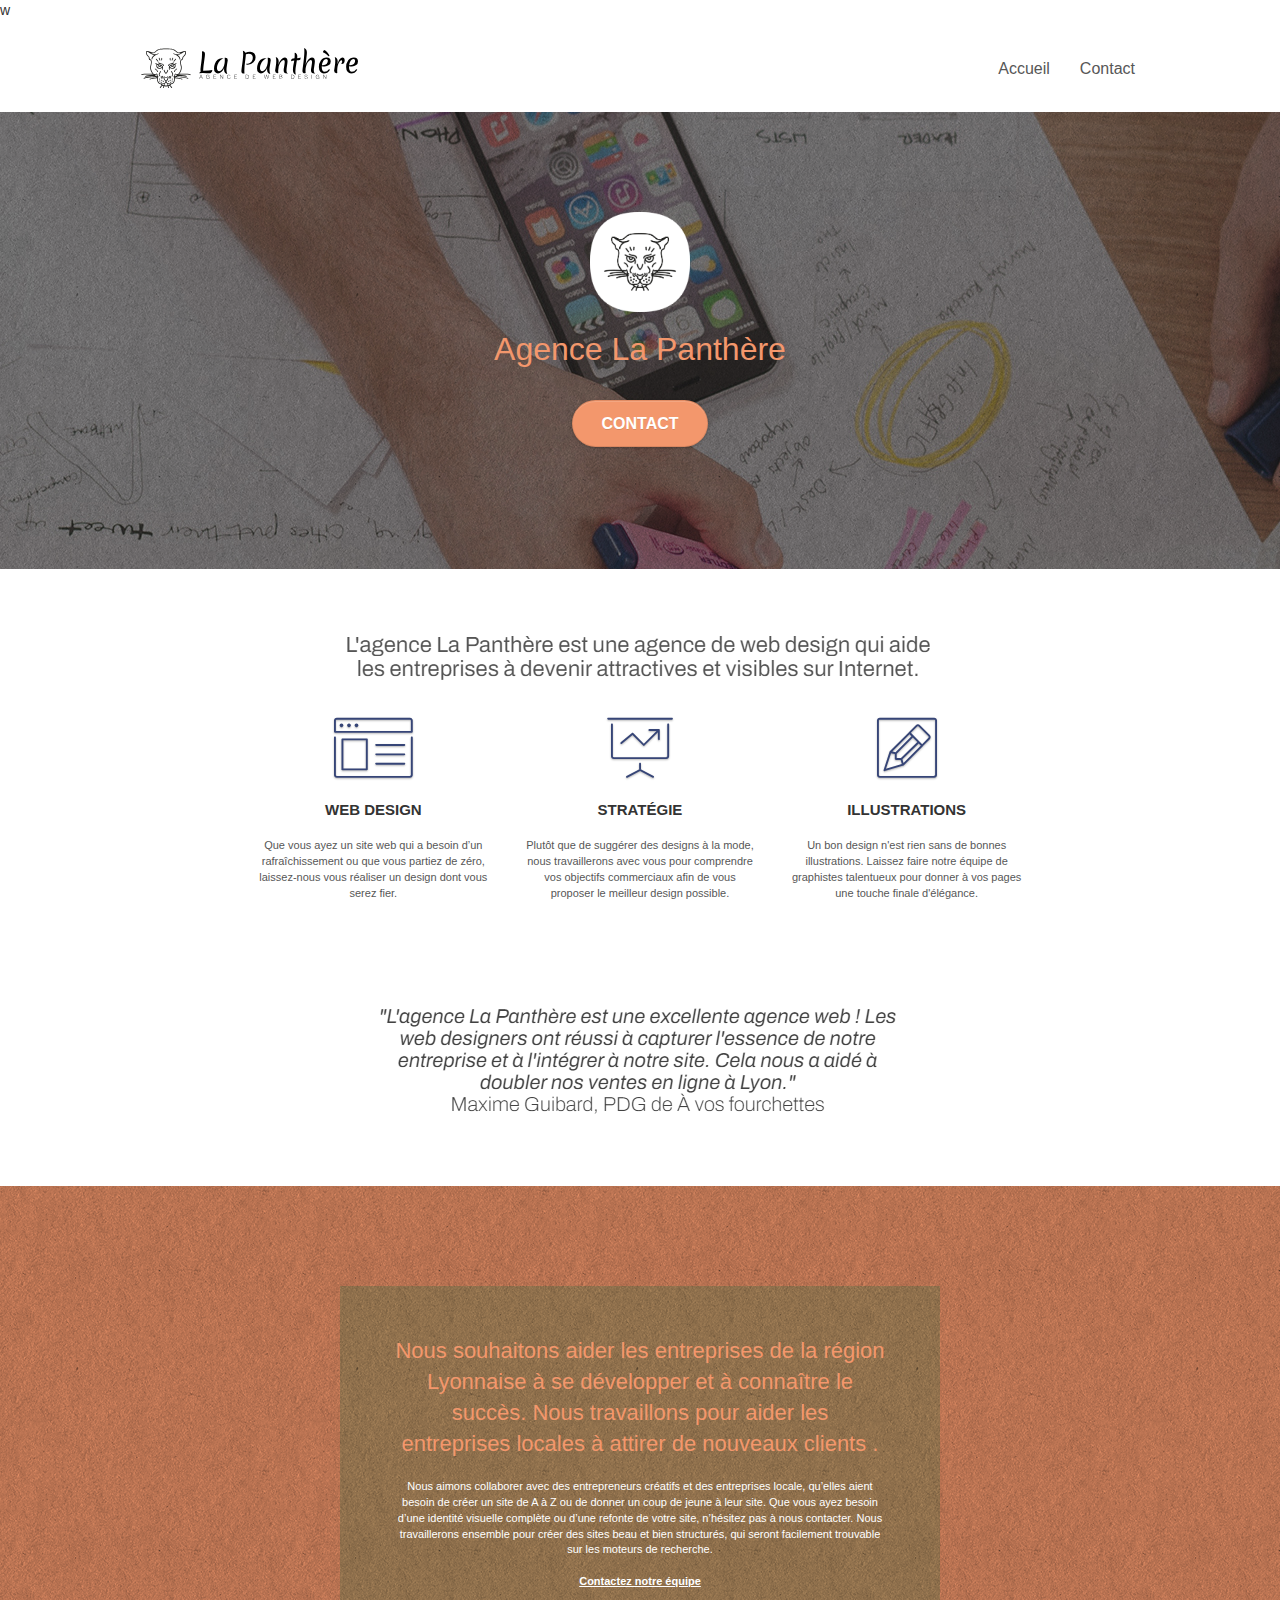
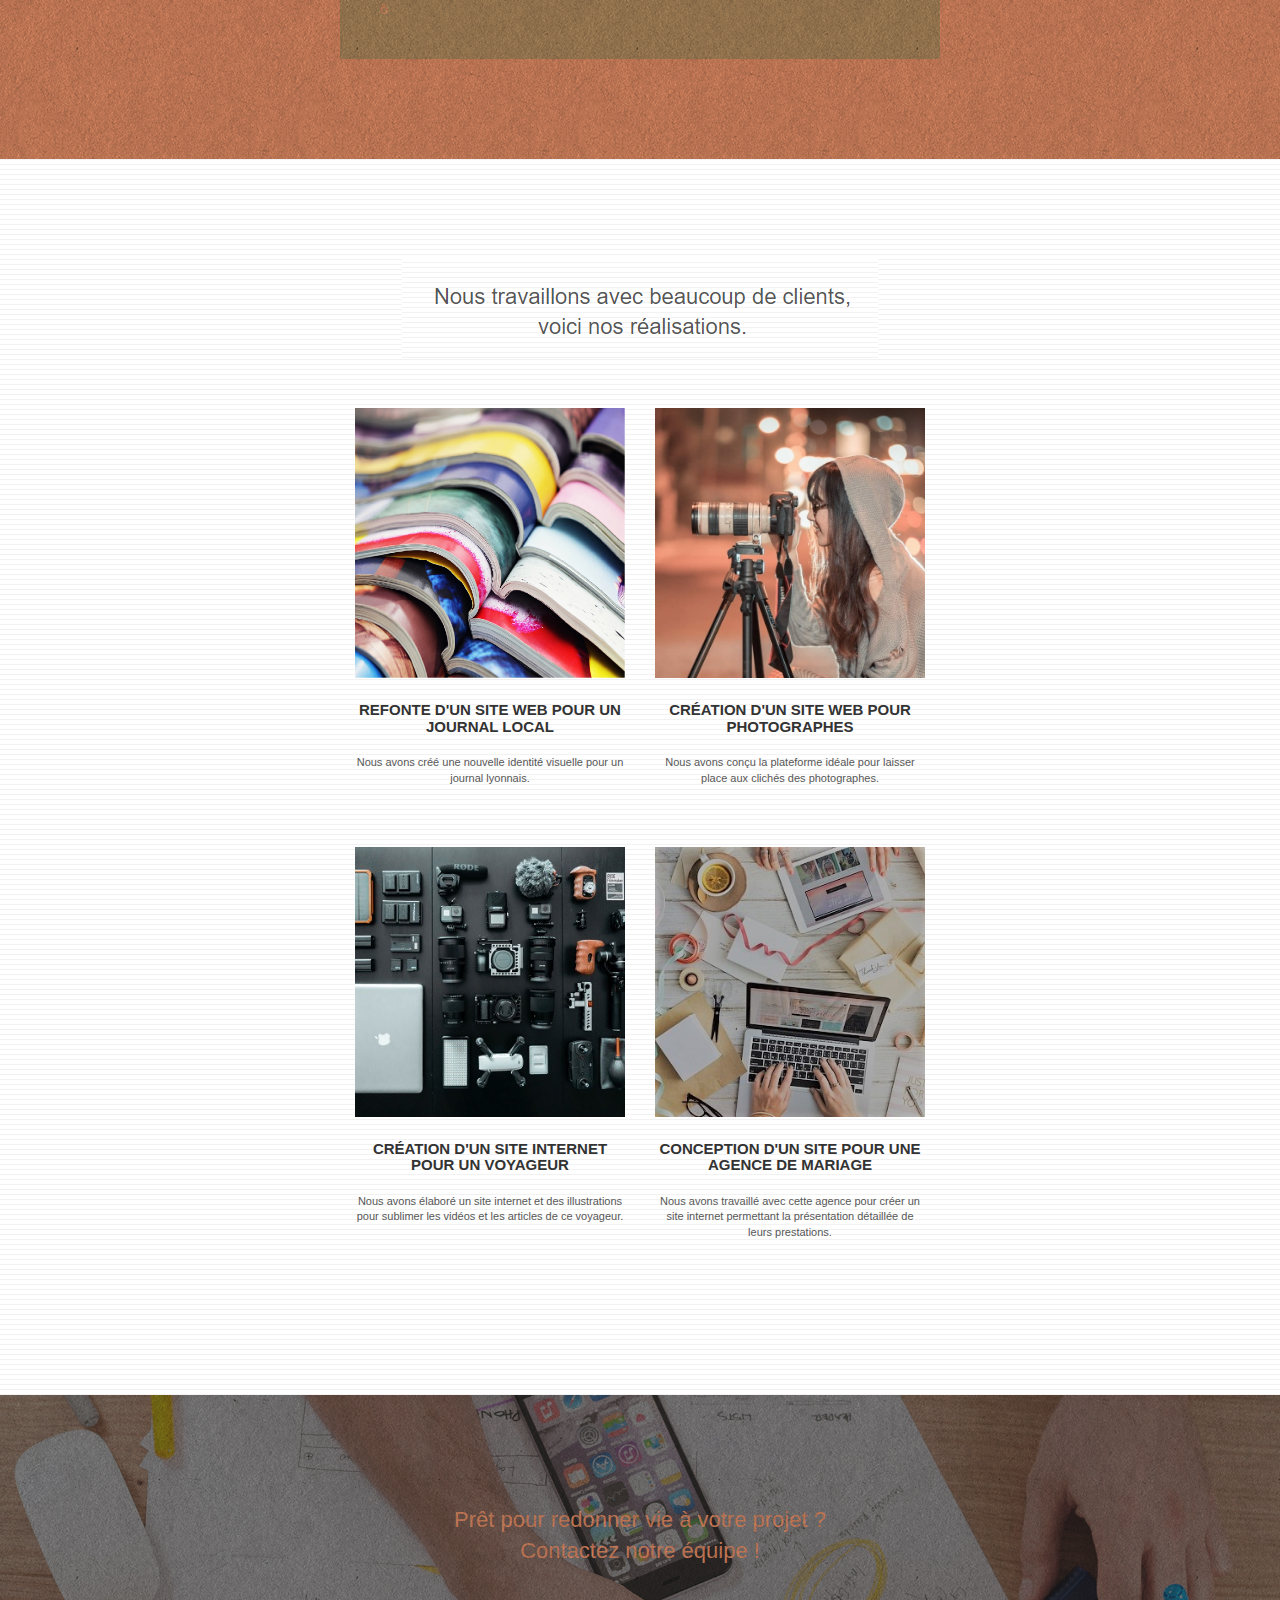
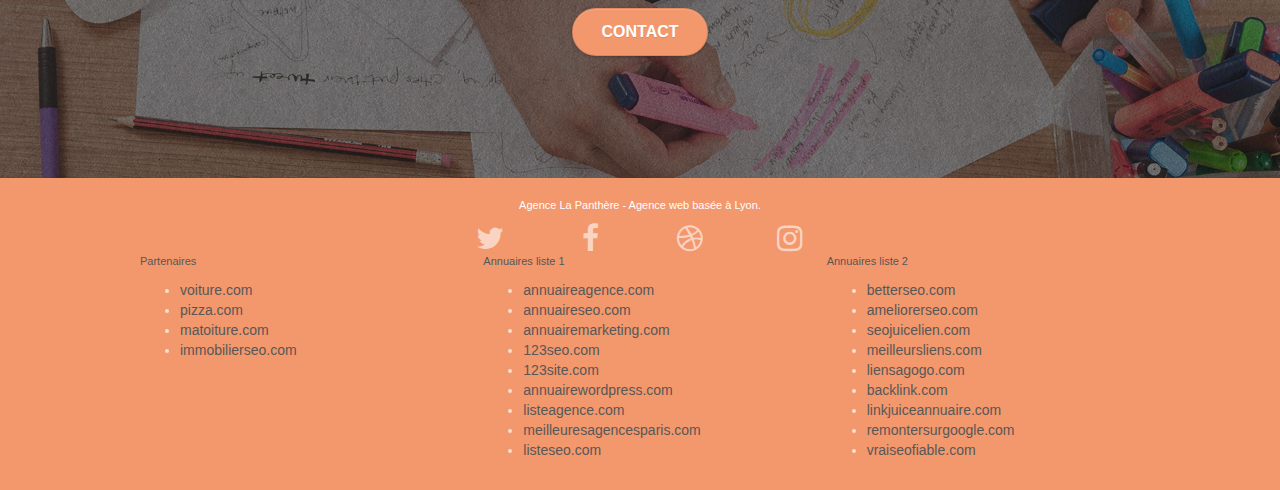
<file: Starting website 2/index.html>
<!doctype html>
<html lang="fr">
	<head>
		<meta charset="utf-8"/>
		<meta name="keywords" content="projet web,site web, site internet, agence web design Lyon, France"/>
		<meta name="description" content="L'agence de Web Design la panthère, basée sur Lyon saura vous accompagner pour tout vos projets de développement sur-mesure de votre site web ,forte de son expérience elle livre vos projet web dans des délais records et une qualitée inégalées en France"/>
		<meta name="viewport" content="width=device-width, initial-scale=1.0, viewport-fit=cover"/>
		<link rel="shortcut icon" type="image/png" href="favicon.jpg"/>
		
		<link rel="stylesheet" type="text/css" href="./css/bootstrap.css"/>
		<link rel="stylesheet" type="text/css" href="style.css"/>
		<link rel="stylesheet" type="text/css" href="./css/font-awesome.css"/>
		<link rel="stylesheet" type="text/css" href="./css/et-line.css"/>
		
		
		<script src="./js/jquery-2.1.0.js"></script>
		<script src="./js/bootstrap.js"></script>
		<script src="./js/blocs.js"></script>
		<script src="./js/jquery.touchSwipe.js" defer></script>w
		<script src="./js/gmaps.js"></script>

		<title>La Panthère - Agence Web Design Lyon</title>
		
	</head>

	<body class="page-container">
	<!-- Principal conteneur -->		

			<header class="bloc bgc-white l-bloc " id="bloc-0">
				<div class="container bloc-sm">
					<nav class="navbar row">

						<div class="navbar-header">
							<a class="navbar-brand" href="index.html"><img src="img/agence-la-panthere-monochrome.svg" alt="Image de fond du Logo de l'agence La Panthère, représentant un graphiste qui réalise un croquis avec un smartphone sur les documents" height="40" /></a>
							<button id="nav-toggle" type="button" class="ui-navbar-toggle navbar-toggle" data-toggle="collapse" data-target=".navbar-1">
								<span class="sr-only">Toggle navigation</span>
								<span class="icon-bar"></span>
								<span class="icon-bar"></span>
								<span class="icon-bar"></span>
							</button>
						</div>

						<div class="collapse navbar-collapse navbar-1 special-dropdown-nav">

							<ul class="site-navigation nav navbar-nav">
								<li>
									<a href="index.html">Accueil</a>
								</li>
								<li>
									<a href="contact.html">Contact</a>
								</li>
							</ul>

						</div>

					</nav>
				</div>
			</header>

			<!-- bloc-1-presentation -->
			<section class="bloc bgc-dark-slate-blue bg-banniere d-bloc bg-t-edge bloc-bg-texture texture-paper b-parallax" id="bloc-1-hero">
				<div class="container bloc-lg">
					<div class="row tight-width-whitespace">
						<div class="col-sm-12">
							<img src="img/logo.png" class="center-block image-resize-mode" width="100" alt="Agence La Panthère, agence web paris, création logo paris" />
							<h1 class="text-center hero-bloc-text tc-white ">
								Agence La Panthère
							</h1>
							<div class="text-center">
								<a href="contact.html" class="btn btn-lg btn-clean btn-rd cta-hero btn-atomic-tangerine" id="cta-hero">Contact</a>
							</div>
						</div>
					</div>
				</div>
			</section>
			<!-- bloc-1-presentation END -->

			<!-- bloc-2-services -->
			<section class="bloc bgc-white l-bloc" id="bloc-2-services">
				<div class="container bloc-md">
					<div class="row">
						<div class="col-sm-12 text-center">
							<img class="citation" src="img/title.png" alt="Un texte de présentation de l'agence la panthère" />
						</div>
					</div>
					<div class="row voffset-lg med-width-whitespace">
						<div class="col-sm-4">
							<div class="text-center">
								<span class="et-icon-browser sm-shadow icon-dark-slate-blue icons icon-lg"></span>
							</div>
							<h3 class="mg-md text-center">
								Web design
							</h3>
							<p class="text-center ">
								Que vous ayez un site web qui a besoin d&rsquo;un rafraîchissement ou que vous partiez de zéro, laissez-nous vous réaliser un design dont vous serez fier.
							</p>
						</div>
						<div class="col-sm-4">
							<div class="text-center">
								<span class="et-icon-presentation sm-shadow icon-dark-slate-blue icons icon-lg"></span>
							</div>
							<h3 class="mg-md text-center">
								Stratégie
							</h3>
							<p class="text-center ">
								Plutôt que de suggérer des designs à la mode, nous travaillerons avec vous pour comprendre vos objectifs commerciaux afin de vous proposer le meilleur design possible.<br>
							</p>
						</div>
						<div class="col-sm-4">
							<div class="text-center">
								<span class="et-icon-edit sm-shadow icon-dark-slate-blue icons icon-lg"></span>
							</div>
							<h3 class="mg-md text-center">
								Illustrations
							</h3>
							<p class="text-center ">
								Un bon design n'est rien sans de bonnes illustrations. Laissez faire notre équipe de graphistes talentueux pour donner à vos pages une touche finale d'élégance.
							</p>
						</div>
					</div>
					<div class="row voffset-lg voffset">
						<div class="col-xs-12 col-md-8 col-md-offset-2 text-center">
							<img class="citation" src="img/citation.png" alt="Citation de satisfaction du PDG de l'entreprise a vos fourchettes a propos de L'agence La Panthère " />

						</div>
					</div>
				</div>
			</section>
			<!-- bloc-2-services END -->

			<!-- bloc-3-what-i-do -->
			<section class="bloc tc-white bgc-atomic-tangerine bg-presentation d-bloc bloc-bg-texture texture-paper b-parallax" id="bloc-3-what-i-do">
				<div class="container bloc-lg">
					<div class="row tight-width-whitespace black-background">
						<div class="col-sm-12">
							<h2 class="mg-md text-center tc-white">
								Nous souhaitons aider les entreprises de la région Lyonnaise à se développer et à connaître le succès. Nous travaillons pour aider les entreprises locales à attirer de nouveaux clients .<br>
							</h2>
							<p class="text-center white">
								Nous aimons collaborer avec des entrepreneurs créatifs et des entreprises locale, qu’elles aient besoin de créer un site de A à Z ou de donner un coup de jeune à leur site. Que vous ayez besoin d’une identité visuelle complète ou d’une refonte de votre site, n’hésitez pas à nous contacter. Nous travaillerons ensemble pour créer des sites beau et bien structurés, qui seront facilement trouvable sur les moteurs de recherche. <br><br><a class="ltc-white bold-link" href="contact.html">Contactez notre équipe</a><br>
							</p>
						</div>6
					</div>
				</div>
			</section>
			<!-- bloc-3-what-i-do END -->

			<!-- bloc-4-portfolio -->
			<section class="bloc bgc-white bg-lines-h2-bg bg-repeat l-bloc" id="bloc-4-portfolio">
				<div class="container bloc-lg">
					<div class="row">
						<div class="col-sm-12 text-center">
							<img class="citation" src="img/title2.png" alt="Une texte d'introduction aux présentations des réalisations de l'agence La panthère" />
						</div>
					</div>
					<div class="row tight-width-whitespace portfolio-row">
						<div class="col-sm-6">
							<a href="#" data-lightbox="img/1.jpg" data-gallery-id="gallery-1" data-caption="Refonte d'un site web pour un journal local" data-frame="snapshot-lb"><img src="img/1.jpg" alt="paris web design logo agence web meilleure agence et refonte site web journal" class="img-responsive portfolio-thumb" /></a>
							<h3 class="mg-md text-center">Refonte d'un site web pour un journal local</h3>
							<p class="text-center">Nous avons créé une nouvelle identité visuelle pour un journal lyonnais.</p>
						</div>
						<div class="col-sm-6">
							<a href="#" data-lightbox="img/2.jpg" data-gallery-id="gallery-1" data-caption="Création d'un site web pour photographes" data-frame="snapshot-lb"><img src="img/2.jpg" class="img-responsive portfolio-thumb" alt="paris web design logo agence web meilleure agence, Création d'un site web pour photographes" /></a>
							<h3 class="mg-md text-center">
								Création d'un site web pour photographes
							</h3>
							<p class="text-center">
								Nous avons conçu la plateforme idéale pour laisser place aux clichés des photographes.
							</p>
						</div>
					</div>
					<div class="row tight-width-whitespace portfolio-row">
						<div class="col-sm-6">
							<a href="#" data-lightbox="img/3.jpg" data-gallery-id="gallery-1" data-caption="Création d'un site internet pour un voyageur" data-frame="snapshot-lb"><img src="img/3.jpg" class="img-responsive portfolio-thumb" alt="paris web design logo agence web meilleure agence, Création d'un site web pour voyageur"/></a>
							<h3 class="mg-md text-center">
								Création d'un site internet pour un voyageur
							</h3>
							<p class="text-center">
								Nous avons élaboré un site internet et des illustrations pour sublimer les vidéos et les articles de ce voyageur.
							</p>
						</div>
						<div class="col-sm-6">
							<a href="#" data-lightbox="img/4.jpg" data-gallery-id="gallery-1" data-caption="Conception d'un site pour une agence de mariage" data-frame="snapshot-lb"><img src="img/4.jpg" class="img-responsive portfolio-thumb" alt="paris web design logo agence web meilleure agence, Création d'un site web pour agence de mariage" /></a>
							<h3 class="mg-md text-center">
								Conception d'un site pour une agence de mariage
							</h3>
							<p class="text-center">
								Nous avons travaillé avec cette agence pour créer un site internet permettant la présentation détaillée de leurs prestations.
							</p>
						</div>
					</div>
				</div>
			</section>
			<!-- bloc-4-portfolio END -->

			<!-- bloc-5-cta -->
			<section class="bloc bgc-dark-slate-blue bg-banniere d-bloc bloc-bg-texture texture-paper" id="bloc-5-cta">
				<div class="container bloc-lg">
					<div class="row">
						<h2 class="mg-md text-center tc-white">
							Prêt pour redonner vie à votre projet ?<br>Contactez notre équipe !
						</h2>
						<div class="col-sm-12 text-center">
							<a href="contact.html" class="btn btn-atomic-tangerine btn-clean btn-rd btn-lg cta-hero">Contact</a>
						</div>
					</div>
				</div>
			</section>
			<!-- bloc-5-cta END -->

			<!-- Footer - bloc-8 -->
			<footer class="bloc bgc-atomic-tangerine d-bloc" id="bloc-8">
				<div class="container bloc-sm">
					<div class="row">
						<div class="col-sm-12">
							<p class="text-center white">
								Agence La Panthère - Agence web basée à Lyon.
							</p>
							<div class="row row-no-gutters social">
								<div class="col-sm-3">
									<div class="text-center">
										<a class="social" href="https://twitter.com/agence-la-panthere"><span class="fa fa-twitter icon-md"></span></a>
									</div>
								</div>
								<div class="col-sm-3">
									<div class="text-center">
										<a class="social" href="https://fr-fr.facebook.com/login.php/agence-la-panthere"><span class="fa fa-facebook icon-md"></span></a>
									</div>
								</div>
								<div class="col-sm-3">
									<div class="text-center">
										<a class="social" href="https://dribbble.com/agence-la-panthere"><span class="fa fa-dribbble icon-md"></span></a>
									</div>
								</div>
								<div class="col-sm-3">
									<div class="text-center">
										<a class="social" href="https://www.instagram.com/agence-la-panthere"><span class="fa fa-instagram icon-md"></span></a>
									</div>
								</div>
							</div>
							<div class="row">
								<div class="col-sm-4">
									<p>
										Partenaires
									</p>
										<ul>
											<li><a href="voiture.com">voiture.com</a></li>
											<li><a href="pizza.com">pizza.com</a></li>
											<li><a href="matoiture.com">matoiture.com</a></li>
											<li><a href="immobilierseo.com">immobilierseo.com</a></li>
										</ul>		
								</div>
								<div class="col-sm-4">
									<p>
										Annuaires liste 1
									</p>
									<ul>
										<li><a href="annuaireagence.com">annuaireagence.com</a></li>
										<li><a href="annuaireseo.com">annuaireseo.com</a></li>
										<li><a href="annuairemarketing.com">annuairemarketing.com</a></li>
										<li><a href="123seoture.com">123seo.com</a></li>
										<li><a href="123site.com">123site.com</a></li>
										<li><a href="annuairewordpress.com">annuairewordpress.com</a></li>
										<li><a href="listeagence.com">listeagence.com</a></li>
										<li><a href="meilleuresagencesparis.com">meilleuresagencesparis.com</a></li>
										<li><a href="listeseo.com">listeseo.com</a></li>
									</ul>
								</div>
								<div class="col-sm-4">
									<p>
										Annuaires liste 2
									</p>
									<ul>
										<li><a href="betterseo.com">betterseo.com</a></li>
										<li><a href="ameliorerseo.com">ameliorerseo.com</a></li>
										<li><a href="seojuicelien.com">seojuicelien.com</a></li>
										<li><a href="meilleursliens.com">meilleursliens.com</a></li>
										<li><a href="liensagogo.com">liensagogo.com</a></li>
										<li><a href="backlink.com">backlink.com</a></li>
										<li><a href="linkjuiceannuaire.com">linkjuiceannuaire.com</a></li>
										<li><a href="remontersurgoogle.com">remontersurgoogle.com</a></li>
										<li><a href="vraiseofiable.com">vraiseofiable.com</a></li>
									</ul>
								</div>
							</div>
						</div>
					</div>
				</div>
			</footer>
		<!-- Footer - bloc-8 END -->
	</body>
</html>
</file>
<file: Starting website 2/style.css>
body {
    margin: 0;
    padding: 0;
    background: #FFF;
    overflow-x: hidden;
    -webkit-font-smoothing: antialiased;
    -moz-osx-font-smoothing: grayscale;
}

a,
button {
    transition: all .3s ease-in-out;/**/
    outline: none!important;
}

a:hover {
    text-decoration: none;
    cursor: pointer;
}

#page-loading-blocs-notifaction {
    position: fixed;
    top: 0;
    bottom: 0;
    width: 100%;
    z-index: 100000;
    background: #FFFFFF url("img/pageload-spinner.gif") no-repeat center center; /**/
}

.bloc {
    width: 100%;
    clear: both;
    background: 50% 50% no-repeat;
    padding: 0 50px;
    -webkit-background-size: cover;
    -moz-background-size: cover;
    -o-background-size: cover;
    background-size: cover;
    position: relative;
}

.bloc .container {
    padding-left: 0;
    padding-right: 0;
}

.bloc-lg {
    padding: 100px 50px;
}

.bloc-md {
    padding: 50px;
}

.bloc-sm {
    padding: 20px 50px;
}

.bg-center,/**/
.bg-l-edge,
.bg-r-edge,
.bg-t-edge,
.bg-b-edge,
.bg-tl-edge,
.bg-bl-edge,
.bg-tr-edge,
.bg-br-edge,
.bg-repeat {
    -webkit-background-size: auto!important;
    -moz-background-size: auto!important;
    -o-background-size: auto!important;
    background-size: auto!important;
}

.bg-repeat {
    background: repeat;
}

.bg-t-edge {
    background: top no-repeat;
}

.bloc-bg-texture::before {
    content: "";
    background-size: 2px 2px;
    position: absolute;
    top: 0;
    bottom: 0;
    left: 0;
    right: 0;
}

.texture-paper::before {
    background: url("img/texture-paper.png");/**/
    background-size: 280px 280px;
}

.b-parallax {
    background-attachment: fixed;
}

.d-bloc {
    color: rgba(255, 255, 255, .7);
}

.d-bloc button:hover {
    color: rgba(255, 255, 255, .9);
}

.d-bloc .icon-round,/**/
.d-bloc .icon-square,
.d-bloc .icon-rounded,
.d-bloc .icon-semi-rounded-a,
.d-bloc .icon-semi-rounded-b {
    border-color: rgba(255, 255, 255, .9);
}

.d-bloc .divider-h span {
    border-color: rgba(255, 255, 255, .2);
}

.d-bloc .a-btn,/**/
.d-bloc .navbar a,
.d-bloc .navbar-brand,
.d-bloc a .icon-sm,
.d-bloc a .icon-md,
.d-bloc a .icon-lg,
.d-bloc a .icon-xl,
.d-bloc h1 a,
.d-bloc h2 a,
.d-bloc h3 a,
.d-bloc h4 a,
.d-bloc h5 a,
.d-bloc h6 a,
.d-bloc p a {
    color: rgba(255, 255, 255, .6);
}

.d-bloc .a-btn:hover,
.d-bloc .navbar a:hover,
.d-bloc .navbar-brand:hover,
.d-bloc a:hover .icon-sm,
.d-bloc a:hover .icon-md,
.d-bloc a:hover .icon-lg,
.d-bloc a:hover .icon-xl,
.d-bloc h1 a:hover,
.d-bloc h2 a:hover,
.d-bloc h3 a:hover,
.d-bloc h4 a:hover,
.d-bloc h5 a:hover,
.d-bloc h6 a:hover,
.d-bloc p a:hover {
    color: rgba(255, 255, 255, 1);
}

.d-bloc .navbar-toggle .icon-bar {
    background: rgba(255, 255, 255, 1);
}

.d-bloc .btn-wire,
.d-bloc .btn-wire:hover {
    color: rgba(255, 255, 255, 1);
    border-color: rgba(255, 255, 255, 1);
}

.d-bloc .panel {
    color: rgba(0, 0, 0, .5);
}

.d-bloc .panel button:hover {
    color: rgba(0, 0, 0, .7);
}

.d-bloc .panel icon {
    border-color: rgba(0, 0, 0, .7);
}

.d-bloc .panel .divider-h span {
    border-color: rgba(0, 0, 0, .1);
}

.d-bloc .panel .a-btn {
    color: rgba(0, 0, 0, .6);
}

.d-bloc .panel .a-btn:hover {
    color: rgba(0, 0, 0, 1);
}

.d-bloc .panel .btn-wire,
.d-bloc .panel .btn-wire:hover {
    color: rgba(0, 0, 0, .7);
    border-color: rgba(0, 0, 0, .3);
}

.d-bloc .panel,
.l-bloc {
    color: rgba(0, 0, 0, .5);
}

.d-bloc .panel button:hover,
.l-bloc button:hover {
    color: rgba(0, 0, 0, .7);
}

.l-bloc .icon-round,
.l-bloc .icon-square,
.l-bloc .icon-rounded,
.l-bloc .icon-semi-rounded-a,
.l-bloc .icon-semi-rounded-b {
    border-color: rgba(0, 0, 0, .7);
}

.d-bloc .panel .divider-h span,
.l-bloc .divider-h span {
    border-color: rgba(0, 0, 0, .1);
}

.d-bloc .panel .a-btn,
.l-bloc .a-btn,
.l-bloc .navbar a,
.l-bloc .navbar-brand,
.l-bloc a .icon-sm,
.l-bloc a .icon-md,
.l-bloc a .icon-lg,
.l-bloc a .icon-xl,
.l-bloc h1 a,
.l-bloc h2 a,
.l-bloc h3 a,
.l-bloc h4 a,
.l-bloc h5 a,
.l-bloc h6 a,
.l-bloc p a {
    color: rgba(0, 0, 0, .6);
}

.d-bloc .panel .a-btn:hover,
.l-bloc .a-btn:hover,
.l-bloc .navbar a:hover,
.l-bloc .navbar-brand:hover,
.l-bloc a:hover .icon-sm,
.l-bloc a:hover .icon-md,
.l-bloc a:hover .icon-lg,
.l-bloc a:hover .icon-xl,
.l-bloc h1 a:hover,
.l-bloc h2 a:hover,
.l-bloc h3 a:hover,
.l-bloc h4 a:hover,
.l-bloc h5 a:hover,
.l-bloc h6 a:hover,
.l-bloc p a:hover {
    color: rgba(0, 0, 0, 1);
}

.l-bloc .navbar-toggle .icon-bar {
    color: rgba(0, 0, 0, .6);
}

.d-bloc .panel .btn-wire,
.d-bloc .panel .btn-wire:hover,
.l-bloc .btn-wire,
.l-bloc .btn-wire:hover {
    color: rgba(0, 0, 0, .7);
    border-color: rgba(0, 0, 0, .3);
}

.voffset {
    margin-top: 30px;
}

.voffset-lg {
    margin-top: 80px;
}

.row-no-gutters {
    margin-right: 0;
    margin-left: 0;
}

.row.row-no-gutters > [class^="col-"],
.row.row-no-gutters > [class*=" col-"] {
    padding-right: 0;
    padding-left: 0;
}

#bloc-1-hero h1 {
    font-size: 32px;
}

.navbar {
    margin-bottom: 0;
    z-index: 1;
}

.navbar-brand {
    height: auto;
    padding: 3px 15px;
    font-size: 25px;
    font-weight: normal;
    font-weight: 600;
    line-height: 44px;
}

.navbar-brand img {
    max-height: 200px;
    margin: 0 5px 0 0;
    display: inline;
}

.navbar-brand img[src$=svg] {
    min-width: 100px;
}

.nav-center .navbar-brand img {
    margin: 0;
}

.navbar .nav {
    padding-top: 2px;
    margin-right: -16px;
    float: right;
    z-index: 1;
}

.nav > li {
    float: left;
    margin-top: 4px;
    font-size: 16px;
}

.navbar-nav .open .dropdown-menu > li > a {
    text-align: inherit;
}

.nav > li a:hover,
.nav > li a:focus {
    background: transparent;
}

.navbar-toggle {
    margin: 10px 10px 0 0;
    border: 0px;
}

.navbar-toggle:hover {
    background: transparent!important;
}

.navbar-toggle .icon-bar {
    background-color: rgba(0, 0, 0, .5);
    width: 26px;
}

.nav-invert .navbar .nav {
    float: left;
}

.nav-invert .navbar-header,
.nav-invert .navbar-brand {
    float: right;
    position: relative;
    z-index: 2;
}

@media (min-width: 768px) {
    .site-navigation {
        position: absolute;
        top: 50%;
        right: 20px;
        transform: translate(0, -50%);
        -webkit-transform: translateY(-50%);
    }
    .nav > li .dropdown-menu a,
    .nav > li .dropdown-menu a:hover {
        color: #484848;
    }
    .nav-invert .site-navigation {
        left: 0;
        right: 0;
    }
    .nav-center {
        text-align: center;
    }
    .nav-center .navbar-header {
        width: 100%;
    }
    .nav-center .navbar-header,
    .nav-center .navbar-brand,
    .nav-center .nav > li {
        float: none;
        display: inline-block;
    }
    .nav-center .site-navigation {
        position: relative;
        width: 100%;
        right: 0;
        margin-right: 0px;
        margin-top: 20px;
    }
    .nav-center.mini-nav .navbar-toggle {
        float: none;
        margin: 10px auto 0;
    }
}

.nav > li > .dropdown a {
    background: none!important;
    display: block;
    padding: 14px 15px;
}

nav .caret {
    margin: 0 5px;
}

.dropdown-menu .dropdown-menu {
    top: -8px;
    left: 100%;
}

.dropdown-menu .dropmenu-flow-right {
    top: 100%;
    left: 0;
    margin-left: -1px;
    border-top-left-radius: 0;
    border-top-right-radius: 0;
}

.dropdown-menu .dropdown span {
    border: 4px solid black;
    border-top-color: transparent;
    border-right-color: transparent;
    border-bottom-color: transparent;
    margin: 6px -5px 0 0!important;
    float: right;
}

.mg-md {
    margin-top: 10px;
    margin-bottom: 20px;
}

.mg-lg {
    margin-top: 10px;
    margin-bottom: 40px;
}

.btn {
    margin: 0 5px 5px 0;
}

.btn.pull-right {
    margin: 0 0 5px 5px;
}

.btn-d,
.btn-d:hover,
.btn-d:focus {
    color: #FFF;
    background: rgba(0, 0, 0, .3);
}

button {
    outline: none!important;
}

.btn-rd {
    border-radius: 40px;
}

.btn-clean {
    border: 1px solid rgba(0, 0, 0, .08);
    border-bottom-color: rgba(0, 0, 0, .1);
    text-shadow: 0 1px 0 rgba(0, 0, 1, .1);
    box-shadow: 0 1px 3px rgba(0, 0, 1, .25), inset 0 1px 0 0 rgba(255, 255, 255, .15);
}

.icon-md {
    font-size: 30px!important;
}

.icon-lg {
    font-size: 60px!important;
}

.sm-shadow {
    text-shadow: 0 1px 2px rgba(0, 0, 0, .3);
}

.panel-sq,
.panel-sq .panel-heading,
.panel-sq .panel-footer {
    border-radius: 0;
}

.panel-rd {
    border-radius: 30px;
}

.panel-rd .panel-heading {
    border-radius: 29px 29px 0 0;
}

.panel-rd .panel-footer {
    border-radius: 0 0 29px 29px;
}

.form-control {
    border-color: rgba(0, 0, 0, .1);
    box-shadow: none;
}

.scrollToTop {
    width: 40px;
    height: 40px;
    position: fixed;
    bottom: 20px;
    right: 20px;
    opacity: 0;
    z-index: 500;
    transition: all .3s ease-in-out;
}

.scrollToTop span {
    margin-top: 6px;
}

.showScrollTop {
    font-size: 14px;
    opacity: 1;
}

a[data-lightbox] {
    position: relative;
    display: block;
    text-align: center;
}

a[data-lightbox]:hover::before {
    content: "+";
    font-family: "HelveticaNeue-Light", "Helvetica Neue Light", "Helvetica Neue", Helvetica, Arial;
    font-size: 32px;
    width: 50px;
    height: 50px;
    margin-left: -25px;
    border-radius: 50%;
    background: rgba(0, 0, 0, .6);
    color: #FFF;
    font-weight: 100;
    z-index: 1;
    position: absolute;
    top: 50%;
    transform: translateY(-50%);
    -webkit-transform: translateY(-50%);
}

a[data-lightbox]:hover img {
    opacity: 0.6;
    -webkit-animation-fill-mode: none;
    animation-fill-mode: none;
}

#lightbox-modal {
    display: flex;
    align-items: center;
}

#lightbox-modal .modal-dialog {
    width: 90%;
    max-width: 900px;
    margin: 0 auto 0;
}

#lightbox-modal .modal-dialog img {
    max-height: 90vh;
    margin: 0 auto;
}

.lightbox-caption {
    padding: 20px;
    color: #FFF;
    background: rgba(0, 0, 0, .5);
    position: absolute;
    left: 15px;
    right: 15px;
    bottom: 5px;
}

.close-lightbox {
    color: #FFF;
    font-size: 30px;
    position: absolute;
    top: 20px;
    right: 20px;
    z-index: 20;
    background: rgba(0, 0, 0, .5);
    border: none;
    line-height: 30px;
    padding: 0 9px 5px;
    opacity: 0.3;
}

.close-lightbox:hover,
.next-lightbox:hover,
.prev-lightbox:hover {
    opacity: 1.0;
    color: #FFF;
}

.next-lightbox,
.prev-lightbox {
    font-size: 20px;
    color: rgba(255, 255, 255, .9);
    background: rgba(0, 0, 0, .5);
    transition: all .2s ease-in-out;
    position: absolute;
    top: 45%;
    z-index: 1;
    opacity: 0.4;
}

.next-lightbox {
    padding: 6px 8px 1px 13px;
    right: 25px;
}

.prev-lightbox {
    padding: 6px 13px 1px 10px;
    left: 25px;
}

.snapshot-lb .modal-body {
    padding-bottom: 45px;
}

.snapshot-lb .lightbox-caption {
    padding: 0;
    color: rgba(0, 0, 0, .5);
    background: none;
}

h1,
h2,
h3,
h4,
h5,
h6,
p,
label,
.btn,
a {
    font-family: "helvetica";
    font-weight: 400;
    color: #575757!important;
}

.container {
    max-width: 1000px;
}

.hero-bloc-text {
    font-size: 38px;
}

.hero-bloc-text-sub {
    font-size: 36px;
}

.statement-bloc-text {
    line-height: 26px;
    font-style: italic;
    font-size: 20px;
    text-align: center;
    font-weight: lighter;
    max-width: 520px;
    margin: auto auto auto auto;
}

p {
    font-size: 11px;
}

.tight-width-whitespace {
    max-width: 600px;
    margin: auto auto auto auto;
}

.h1 {
    font-size: 20px;
    font-family: "Open Sans";
}

.cta-hero {
    margin: 22px 0 22px 0;
    color: #FFFFFF!important;
    text-transform: uppercase;
    padding: 12px 28px 12px 28px;
    font-size: 16px;
    font-weight: 700;
}

.social {
    max-width: 400px;
    margin: auto auto auto auto;
}

h2 {
    font-size: 22px;
    line-height: 1.4em;
}

h3 {
    font-size: 15px;
    text-transform: uppercase;
    font-weight: 700;
    color: #333333!important;
}

.med-width-whitespace {
    max-width: 800px;
    margin: auto auto auto auto;
    box-shadow: 0px 0px 0px #000000;
}

h1 {
    color: #333333!important;
}

h4 {
    color: #333333!important;
}

.icons {
    margin-bottom: 14px;
    margin-top: 24px;
}

.white {
    color: #FFFFFF!important;
}

.portfolio-thumb {
    margin-bottom: 24px;
}

.portfolio-row {
    margin-bottom: 44px;
    margin-top: 50px;
}

.avatar {
    box-shadow: 0px 4px 9px rgba(0, 0, 0, 0.3);
}

.black-background {
    background-color: rgba(165, 147, 99, 0.7);
    padding: 40px 40px 40px 40px;
}

.bold-link {
    font-weight: 900;
    text-decoration: underline!important;
}

.bgc-white {
    background-color: #FFFFFF;
}

.bgc-dark-slate-blue {
    background-color: #364577;
}

.bgc-atomic-tangerine {
    background-color: #F3976C;
}

.tc-white {
    color: #F3976C!important;
}

.btn-atomic-tangerine {
    background: #F3976C;
    color: #FFFFFF!important;
}

.btn-atomic-tangerine:hover {
    background: #c27956!important;
    color: #FFFFFF!important;
}

.ltc-white {
    color: #FFFFFF!important;
}

.ltc-white:hover {
    color: #cccccc!important;
}

.ltc-atomic-tangerine {
    color: #F3976C!important;
}

.ltc-atomic-tangerine:hover {
    color: #c27956!important;
}

.icon-dark-slate-blue {
    color: #364577!important;
    border-color: #364577!important;
}

.bg-dots-bg {
    background-image: url("img/dots-bg.png");
}

.bg-lines-h2-bg {
    background-image: url("img/lines-h2-bg.png");
}

.bg-banniere {
    background-image: url("img/agence-la-panthere.jpg");
}

.bg-presentation {
    background-image: url("img/image-de-presentation.jpg");
}

@media (max-width: 1024px) {
    .bloc {
        padding-left: 20px;
        padding-right: 20px;
    }
    .bloc.full-width-bloc,
    .bloc-tile-2.full-width-bloc .container,
    .bloc-tile-3.full-width-bloc .container,
    .bloc-tile-4.full-width-bloc .container {
        padding-left: 0;
        padding-right: 0;
    }
}

@media (max-width: 992px) and (min-width: 768px) {
    .navbar .nav {
        max-width: 80%
    }
    .nav-center.navbar .nav {
        max-width: 100%
    }
}

@media only screen and (min-device-width: 768px) and (max-device-width: 1024px) and (orientation: landscape) {
    .b-parallax {
        background-attachment: scroll;
    }
}

@media only screen and (min-device-width: 1024px) and (max-device-width: 1366px) and (-webkit-min-device-pixel-ratio: 1.5) {
    .b-parallax {
        background-attachment: scroll;
    }
}

@media (max-width: 991px) {
    .container {
        width: 100%;
    }
    .b-parallax {
        background-attachment: scroll;
    }
    .page-container,
    #hero-bloc {
        overflow-x: hidden;
        position: relative;
    }
    .bloc {
        padding-left: constant(safe-area-inset-left);
        padding-right: constant(safe-area-inset-right);
    }
    .bloc-group,
    .bloc-group .bloc {
        display: block;
        width: 100%;
    }
    .bloc-fill-screen .fill-bloc-top-edge,
    .bloc-fill-screen .fill-bloc-bottom-edge {
        padding: 0 20px;
        padding-left: constant(safe-area-inset-left);
        padding-right: constant(safe-area-inset-right);
    }
}

@media (max-width: 767px) {
    .page-container {
        overflow-x: hidden;
        position: relative;
    }
    h1,
    h2,
    h3,
    h4,
    h5,
    h6,
    p,
    #disqus_thread {
        padding-left: 10px!important;
        padding-right: 10px!important;
    }
    .b-parallax {
        background-attachment: scroll;
    }
    .navbar .nav {
        padding-top: 0;
        border-top: 1px solid rgba(0, 0, 0, .2);
        float: none!important;
    }
    .navbar.row {
        margin-left: 0;
        margin-right: 0;
    }
    .site-navigation {
        position: inherit;
        transform: none;
        -webkit-transform: none;
        -ms-transform: none;
    }
    .nav > li {
        margin-top: 0;
        border-bottom: 1px solid rgba(0, 0, 0, .1);
        background: rgba(0, 0, 0, .05);
        text-align: left;
        padding-left: 15px;
        width: 100%;
    }
    .nav > li:hover {
        background: rgba(0, 0, 0, .08);
    }
    .dropdown .dropdown a .caret {
        float: none;
        margin: 5px 0 0 10px!important;
        border: 4px solid black;
        border-bottom-color: transparent;
        border-right-color: transparent;
        border-left-color: transparent;
    }
    #hero-bloc .navbar .nav {
        background: rgba(0, 0, 0, .8);
    }
    #hero-bloc .navbar .nav a {
        color: rgba(255, 255, 255, .6);
    }
    .hero {
        padding: 50px 0;
    }
    .hero-nav {
        left: -1px;
        right: -1px;
    }
    .navbar-collapse {
        padding: 0;
        overflow-x: hidden;
        -webkit-box-shadow: none;
        box-shadow: none;
    }
    .navbar-brand img {
        max-height: 40px;
        width: auto;
    }
    .nav-invert .navbar-header {
        float: none;
        width: 100%;
    }
    .nav-invert .navbar-toggle {
        float: left;
        margin-left: 10px;
    }
    .bloc {
        padding-left: 0;
        padding-right: 0;
    }
    .bloc-xxl,
    .bloc-xl,
    .bloc-lg {
        padding: 40px 0;
    }
    .bloc-sm,
    .bloc-md {
        padding-left: 0;
        padding-right: 0;
    }
    .bloc-tile-2 .container,
    .bloc-tile-3 .container,
    .bloc-tile-4 .container,
    .bloc-fill-screen .fill-bloc-top-edge,
    .bloc-fill-screen .fill-bloc-bottom-edge {
        padding-left: 0;
        padding-right: 0;
    }
    .a-block {
        padding: 0 10px;
    }
    .btn-dwn {
        display: none;
    }
    .voffset {
        margin-top: 5px;
    }
    .voffset-md {
        margin-top: 20px;
    }
    .voffset-lg {
        margin-top: 30px;
    }
    form {
        padding: 5px;
    }
    .close-lightbox {
        display: inline-block;
    }
    .blocsapp-device-iphone5 {
        background-size: 216px 425px;
        padding-top: 60px;
        width: 216px;
        height: 425px;
    }
    .blocsapp-device-iphone5 img {
        width: 180px;
        height: 320px;
    }
}

@media (max-width: 400px) {
    .bloc {
        padding-left: 0;
        padding-right: 0;
    }
}

@media (max-width: 767px) {
    .bloc-mob-center-text {
        text-align: center;
    }
}

/* form space */

.form-group {
    margin-bottom: 7px;
}

#message {
    margin-top: 10px;
}

/* form space end */

@media (max-width: 767px) {
    .citation {
        object-fit: cover;
        width: 100%;
    }
}

.footer_row {
    margin: 15px -15px 0px -15px;
}
</file>
<file: Starting website 2/css/et-line.css>
@font-face {
    font-family: et-line;
    src: url(../fonts/et-line.eot);
    src: url(../fonts/et-line.eot?#iefix) format('embedded-opentype'), url(../fonts/et-line.woff) format('woff'), url(../fonts/et-line.ttf) format('truetype'), url(../fonts/et-line.svg#et-line) format('svg');
    font-weight: 400;
    font-style: normal
}

.et-icon-adjustments,
.et-icon-alarmclock,
.et-icon-anchor,
.et-icon-aperture,
.et-icon-attachment,
.et-icon-bargraph,
.et-icon-basket,
.et-icon-beaker,
.et-icon-bike,
.et-icon-book-open,
.et-icon-briefcase,
.et-icon-browser,
.et-icon-calendar,
.et-icon-camera,
.et-icon-caution,
.et-icon-chat,
.et-icon-circle-compass,
.et-icon-clipboard,
.et-icon-clock,
.et-icon-cloud,
.et-icon-compass,
.et-icon-desktop,
.et-icon-dial,
.et-icon-document,
.et-icon-documents,
.et-icon-download,
.et-icon-dribbble,
.et-icon-edit,
.et-icon-envelope,
.et-icon-expand,
.et-icon-facebook,
.et-icon-flag,
.et-icon-focus,
.et-icon-gears,
.et-icon-genius,
.et-icon-gift,
.et-icon-global,
.et-icon-globe,
.et-icon-googleplus,
.et-icon-grid,
.et-icon-happy,
.et-icon-hazardous,
.et-icon-heart,
.et-icon-hotairballoon,
.et-icon-hourglass,
.et-icon-key,
.et-icon-laptop,
.et-icon-layers,
.et-icon-lifesaver,
.et-icon-lightbulb,
.et-icon-linegraph,
.et-icon-linkedin,
.et-icon-lock,
.et-icon-magnifying-glass,
.et-icon-map,
.et-icon-map-pin,
.et-icon-megaphone,
.et-icon-mic,
.et-icon-mobile,
.et-icon-newspaper,
.et-icon-notebook,
.et-icon-paintbrush,
.et-icon-paperclip,
.et-icon-pencil,
.et-icon-phone,
.et-icon-picture,
.et-icon-pictures,
.et-icon-piechart,
.et-icon-presentation,
.et-icon-pricetags,
.et-icon-printer,
.et-icon-profile-female,
.et-icon-profile-male,
.et-icon-puzzle,
.et-icon-quote,
.et-icon-recycle,
.et-icon-refresh,
.et-icon-ribbon,
.et-icon-rss,
.et-icon-sad,
.et-icon-scissors,
.et-icon-scope,
.et-icon-search,
.et-icon-shield,
.et-icon-speedometer,
.et-icon-strategy,
.et-icon-streetsign,
.et-icon-tablet,
.et-icon-target,
.et-icon-telescope,
.et-icon-toolbox,
.et-icon-tools,
.et-icon-tools-2,
.et-icon-trophy,
.et-icon-tumblr,
.et-icon-twitter,
.et-icon-upload,
.et-icon-video,
.et-icon-wallet,
.et-icon-wine {
    font-family: et-line;
    speak: none;
    font-style: normal;
    font-weight: 400;
    font-variant: normal;
    text-transform: none;
    line-height: 1;
    -webkit-font-smoothing: antialiased;
    -moz-osx-font-smoothing: grayscale;
    display: inline-block
}

.et-icon-mobile:before {
    content: "\e000"
}

.et-icon-laptop:before {
    content: "\e001"
}

.et-icon-desktop:before {
    content: "\e002"
}

.et-icon-tablet:before {
    content: "\e003"
}

.et-icon-phone:before {
    content: "\e004"
}

.et-icon-document:before {
    content: "\e005"
}

.et-icon-documents:before {
    content: "\e006"
}

.et-icon-search:before {
    content: "\e007"
}

.et-icon-clipboard:before {
    content: "\e008"
}

.et-icon-newspaper:before {
    content: "\e009"
}

.et-icon-notebook:before {
    content: "\e00a"
}

.et-icon-book-open:before {
    content: "\e00b"
}

.et-icon-browser:before {
    content: "\e00c"
}

.et-icon-calendar:before {
    content: "\e00d"
}

.et-icon-presentation:before {
    content: "\e00e"
}

.et-icon-picture:before {
    content: "\e00f"
}

.et-icon-pictures:before {
    content: "\e010"
}

.et-icon-video:before {
    content: "\e011"
}

.et-icon-camera:before {
    content: "\e012"
}

.et-icon-printer:before {
    content: "\e013"
}

.et-icon-toolbox:before {
    content: "\e014"
}

.et-icon-briefcase:before {
    content: "\e015"
}

.et-icon-wallet:before {
    content: "\e016"
}

.et-icon-gift:before {
    content: "\e017"
}

.et-icon-bargraph:before {
    content: "\e018"
}

.et-icon-grid:before {
    content: "\e019"
}

.et-icon-expand:before {
    content: "\e01a"
}

.et-icon-focus:before {
    content: "\e01b"
}

.et-icon-edit:before {
    content: "\e01c"
}

.et-icon-adjustments:before {
    content: "\e01d"
}

.et-icon-ribbon:before {
    content: "\e01e"
}

.et-icon-hourglass:before {
    content: "\e01f"
}

.et-icon-lock:before {
    content: "\e020"
}

.et-icon-megaphone:before {
    content: "\e021"
}

.et-icon-shield:before {
    content: "\e022"
}

.et-icon-trophy:before {
    content: "\e023"
}

.et-icon-flag:before {
    content: "\e024"
}

.et-icon-map:before {
    content: "\e025"
}

.et-icon-puzzle:before {
    content: "\e026"
}

.et-icon-basket:before {
    content: "\e027"
}

.et-icon-envelope:before {
    content: "\e028"
}

.et-icon-streetsign:before {
    content: "\e029"
}

.et-icon-telescope:before {
    content: "\e02a"
}

.et-icon-gears:before {
    content: "\e02b"
}

.et-icon-key:before {
    content: "\e02c"
}

.et-icon-paperclip:before {
    content: "\e02d"
}

.et-icon-attachment:before {
    content: "\e02e"
}

.et-icon-pricetags:before {
    content: "\e02f"
}

.et-icon-lightbulb:before {
    content: "\e030"
}

.et-icon-layers:before {
    content: "\e031"
}

.et-icon-pencil:before {
    content: "\e032"
}

.et-icon-tools:before {
    content: "\e033"
}

.et-icon-tools-2:before {
    content: "\e034"
}

.et-icon-scissors:before {
    content: "\e035"
}

.et-icon-paintbrush:before {
    content: "\e036"
}

.et-icon-magnifying-glass:before {
    content: "\e037"
}

.et-icon-circle-compass:before {
    content: "\e038"
}

.et-icon-linegraph:before {
    content: "\e039"
}

.et-icon-mic:before {
    content: "\e03a"
}

.et-icon-strategy:before {
    content: "\e03b"
}

.et-icon-beaker:before {
    content: "\e03c"
}

.et-icon-caution:before {
    content: "\e03d"
}

.et-icon-recycle:before {
    content: "\e03e"
}

.et-icon-anchor:before {
    content: "\e03f"
}

.et-icon-profile-male:before {
    content: "\e040"
}

.et-icon-profile-female:before {
    content: "\e041"
}

.et-icon-bike:before {
    content: "\e042"
}

.et-icon-wine:before {
    content: "\e043"
}

.et-icon-hotairballoon:before {
    content: "\e044"
}

.et-icon-globe:before {
    content: "\e045"
}

.et-icon-genius:before {
    content: "\e046"
}

.et-icon-map-pin:before {
    content: "\e047"
}

.et-icon-dial:before {
    content: "\e048"
}

.et-icon-chat:before {
    content: "\e049"
}

.et-icon-heart:before {
    content: "\e04a"
}

.et-icon-cloud:before {
    content: "\e04b"
}

.et-icon-upload:before {
    content: "\e04c"
}

.et-icon-download:before {
    content: "\e04d"
}

.et-icon-target:before {
    content: "\e04e"
}

.et-icon-hazardous:before {
    content: "\e04f"
}

.et-icon-piechart:before {
    content: "\e050"
}

.et-icon-speedometer:before {
    content: "\e051"
}

.et-icon-global:before {
    content: "\e052"
}

.et-icon-compass:before {
    content: "\e053"
}

.et-icon-lifesaver:before {
    content: "\e054"
}

.et-icon-clock:before {
    content: "\e055"
}

.et-icon-aperture:before {
    content: "\e056"
}

.et-icon-quote:before {
    content: "\e057"
}

.et-icon-scope:before {
    content: "\e058"
}

.et-icon-alarmclock:before {
    content: "\e059"
}

.et-icon-refresh:before {
    content: "\e05a"
}

.et-icon-happy:before {
    content: "\e05b"
}

.et-icon-sad:before {
    content: "\e05c"
}

.et-icon-facebook:before {
    content: "\e05d"
}

.et-icon-twitter:before {
    content: "\e05e"
}

.et-icon-googleplus:before {
    content: "\e05f"
}

.et-icon-rss:before {
    content: "\e060"
}

.et-icon-tumblr:before {
    content: "\e061"
}

.et-icon-linkedin:before {
    content: "\e062"
}

.et-icon-dribbble:before {
    content: "\e063"
}
</file>
